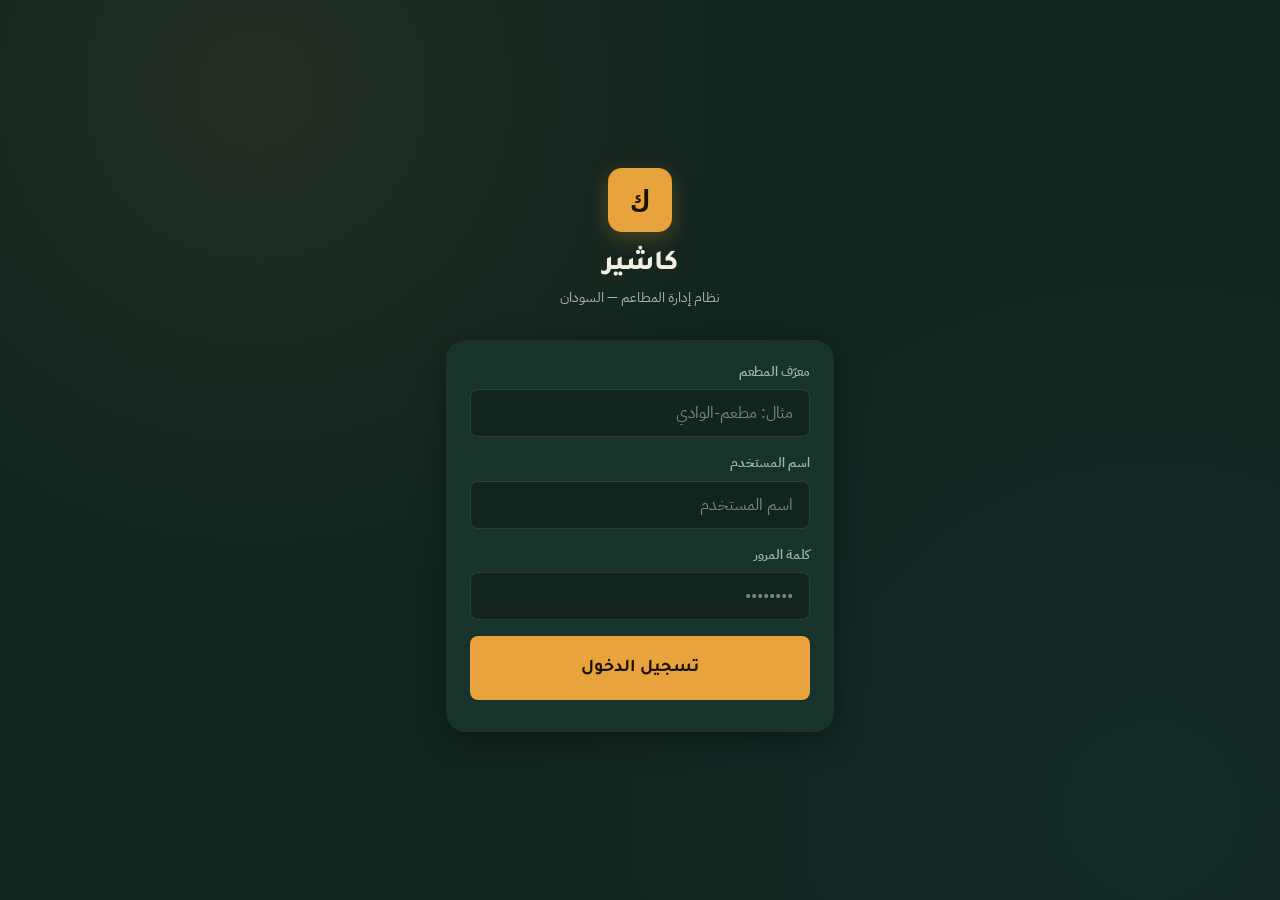
<file: index.html>
<!DOCTYPE html>
<html lang="ar" dir="rtl">
<head>
    <meta charset="UTF-8">
    <meta name="viewport" content="width=device-width, initial-scale=1, maximum-scale=1, viewport-fit=cover">
    <meta name="theme-color" content="#12241F">
    <title>كاشير — تسجيل الدخول</title>
    <link rel="manifest" href="/manifest.json">
    <link rel="apple-touch-icon" href="/icons/icon-192.png">
    <meta name="apple-mobile-web-app-capable" content="yes">
    <meta name="apple-mobile-web-app-status-bar-style" content="black-translucent">
    <link rel="stylesheet" href="/styles.css">
</head>
<body>
    <div class="app-shell">
        <main class="login-page">
            <div class="container">

                <!-- العلامة -->
                <div class="login-brand">
                    <div class="login-brand__mark" aria-hidden="true">ك</div>
                    <h1 class="login-brand__title">كاشير</h1>
                    <p class="login-brand__subtitle">نظام إدارة المطاعم — السودان</p>
                </div>

                <!-- بطاقة الدخول -->
                <div class="card login-card">
                    <!-- العنصر المميز: حافة مسننة تحاكي قصّ إيصال الطابعة -->
                    <div class="receipt-edge receipt-edge--top" aria-hidden="true"></div>

                    <div class="card__body login-card__printhead">

                        <!-- تبويب: دخول مطعم / دخول مدير المنصة — مخفي افتراضيًا،
                             يظهر فقط عند فتح الرابط مع ?admin (وصول خاص لمدير
                             المنصة، غير معروض في واجهة التطبيق العادية المخصصة
                             لأصحاب المطاعم والكاشيرية) -->
                        <div class="tabs" role="tablist" aria-label="نوع الدخول" id="login-mode-tabs" style="display:none;">
                            <button type="button" class="tabs__btn is-active" id="tab-restaurant" role="tab" aria-selected="true">
                                دخول مطعم
                            </button>
                            <button type="button" class="tabs__btn" id="tab-super-admin" role="tab" aria-selected="false">
                                مدير المنصة
                            </button>
                        </div>

                        <div id="alert-box" class="alert" role="alert"></div>

                        <form id="login-form" novalidate>
                            <div class="field" id="field-restaurant-slug">
                                <label class="field__label" for="restaurant-slug">معرّف المطعم</label>
                                <input
                                    class="field__input"
                                    type="text"
                                    id="restaurant-slug"
                                    name="restaurantSlug"
                                    placeholder="مثال: مطعم-الوادي"
                                    autocomplete="off"
                                    autocapitalize="off"
                                    spellcheck="false"
                                >
                            </div>

                            <div class="field">
                                <label class="field__label" for="username">اسم المستخدم</label>
                                <input
                                    class="field__input"
                                    type="text"
                                    id="username"
                                    name="username"
                                    placeholder="اسم المستخدم"
                                    autocomplete="username"
                                    autocapitalize="off"
                                    spellcheck="false"
                                    required
                                >
                            </div>

                            <div class="field">
                                <label class="field__label" for="password">كلمة المرور</label>
                                <input
                                    class="field__input"
                                    type="password"
                                    id="password"
                                    name="password"
                                    placeholder="••••••••"
                                    autocomplete="current-password"
                                    required
                                >
                            </div>

                            <button type="submit" class="btn btn--primary btn--lg" id="login-submit">
                                <span class="spinner" aria-hidden="true"></span>
                                <span class="btn__label">تسجيل الدخول</span>
                            </button>
                        </form>

                    </div>
                </div>

                <p class="login-footer-link" id="admin-setup-link" style="display:none;">
                    أول مرة تشغّل النظام؟
                    <button type="button" id="open-setup">إعداد حساب مدير المنصة</button>
                </p>

            </div>
        </main>
    </div>

    <!-- ============================================================
         نافذة الإعداد الأول (Setup) — تظهر فقط عند الحاجة، ومخفية افتراضيًا
         ============================================================ -->
    <div class="app-shell" id="setup-overlay" style="display:none; position:fixed; inset:0; background:rgba(18,36,31,0.92); z-index:50; align-items:center; justify-content:center; padding: var(--space-4);">
        <div class="container">
            <div class="card">
                <div class="card__body">
                    <h2 style="font-size:20px; margin-bottom: var(--space-2);">إعداد أول حساب مدير</h2>
                    <p style="color:var(--color-text-muted); font-size:14px; margin-bottom: var(--space-5);">
                        يعمل هذا مرة واحدة فقط عند أول تشغيل للنظام.
                    </p>

                    <div id="setup-alert-box" class="alert" role="alert"></div>

                    <form id="setup-form" novalidate>
                        <div class="field">
                            <label class="field__label" for="setup-username">اسم المستخدم</label>
                            <input class="field__input" type="text" id="setup-username" required autocomplete="off" autocapitalize="off" spellcheck="false">
                        </div>
                        <div class="field">
                            <label class="field__label" for="setup-password">كلمة المرور (8 أحرف على الأقل)</label>
                            <input class="field__input" type="password" id="setup-password" required autocomplete="new-password">
                        </div>

                        <button type="submit" class="btn btn--primary btn--lg" id="setup-submit">
                            <span class="spinner" aria-hidden="true"></span>
                            <span class="btn__label">إنشاء الحساب</span>
                        </button>
                        <button type="button" class="btn btn--ghost" id="setup-cancel" style="margin-top: var(--space-3);">
                            إلغاء
                        </button>
                    </form>
                </div>
            </div>
        </div>
    </div>

    <script src="/app.js"></script>
    <script>
        (function () {
            const tabRestaurant   = document.getElementById("tab-restaurant");
            const tabSuperAdmin   = document.getElementById("tab-super-admin");
            const loginModeTabs   = document.getElementById("login-mode-tabs");
            const fieldSlug       = document.getElementById("field-restaurant-slug");
            const slugInput       = document.getElementById("restaurant-slug");

            const loginForm       = document.getElementById("login-form");
            const loginSubmit     = document.getElementById("login-submit");
            const alertBox        = document.getElementById("alert-box");

            const usernameInput   = document.getElementById("username");
            const passwordInput   = document.getElementById("password");

            const adminSetupLink  = document.getElementById("admin-setup-link");
            const openSetupBtn    = document.getElementById("open-setup");
            const setupOverlay    = document.getElementById("setup-overlay");
            const setupForm       = document.getElementById("setup-form");
            const setupSubmit     = document.getElementById("setup-submit");
            const setupAlertBox   = document.getElementById("setup-alert-box");
            const setupCancelBtn  = document.getElementById("setup-cancel");

            // وصول مدير المنصة مخفي تمامًا من الواجهة العادية للتطبيق (المخصصة
            // لأصحاب المطاعم والكاشيرية فقط) — يظهر تبويبه ورابط الإعداد الأول
            // فقط عند فتح الرابط صراحة مع ?admin (مثال: /?admin)، وليس أبدًا
            // من الاستخدام العادي للتطبيق المثبَّت على الشاشة الرئيسية.
            const isAdminAccess = new URLSearchParams(window.location.search).has("admin");
            if (isAdminAccess) {
                loginModeTabs.style.display = "flex";
                adminSetupLink.style.display = "block";
            }

            let mode = "restaurant"; // أو "super-admin"

            // ---------------- تبديل التبويبات ----------------
            function setMode(newMode) {
                // لا يمكن التحول لوضع مدير المنصة إلا عبر وصول ?admin الخاص
                if (newMode === "super-admin" && !isAdminAccess) return;

                mode = newMode;
                const isRestaurant = mode === "restaurant";

                tabRestaurant.classList.toggle("is-active", isRestaurant);
                tabRestaurant.setAttribute("aria-selected", String(isRestaurant));
                tabSuperAdmin.classList.toggle("is-active", !isRestaurant);
                tabSuperAdmin.setAttribute("aria-selected", String(!isRestaurant));

                fieldSlug.style.display = isRestaurant ? "block" : "none";
                slugInput.required = isRestaurant;

                hideAlert(alertBox);
            }

            tabRestaurant.addEventListener("click", () => setMode("restaurant"));
            tabSuperAdmin.addEventListener("click", () => setMode("super-admin"));

            // ---------------- إرسال نموذج الدخول ----------------
            loginForm.addEventListener("submit", async function (e) {
                e.preventDefault();
                hideAlert(alertBox);

                const username = usernameInput.value.trim();
                const password = passwordInput.value;
                const restaurantSlug = mode === "restaurant" ? slugInput.value.trim() : undefined;

                if (!username || !password) {
                    showAlert(alertBox, "الرجاء إدخال اسم المستخدم وكلمة المرور");
                    return;
                }
                if (mode === "restaurant" && !restaurantSlug) {
                    showAlert(alertBox, "الرجاء إدخال معرّف المطعم");
                    return;
                }

                setButtonLoading(loginSubmit, true);

                const result = await apiRequest("/auth/login", {
                    method: "POST",
                    body: { username, password, restaurantSlug },
                });

                setButtonLoading(loginSubmit, false);

                if (!result.ok) {
                    const message = (result.data && result.data.error) || "تعذّر تسجيل الدخول";
                    showAlert(alertBox, message);
                    return;
                }

                // تخزين بيانات عرض بسيطة (اسم المستخدم/الدور) لاستخدامها في
                // رأس الصفحات التالية فقط — ليست بيانات جلسة حساسة، فالجلسة
                // الفعلية محفوظة في Cookie بخاصية HttpOnly ولا تُقرأ من هنا إطلاقًا.
                try {
                    sessionStorage.setItem("cashier_display_username", result.data.user.username);
                    sessionStorage.setItem("cashier_display_role", result.data.user.role);
                } catch (e) { /* يُتجاهل إن كان sessionStorage غير متاح */ }

                redirectByRole(result.data.user.role);
            });

            // ---------------- نافذة الإعداد الأول ----------------
            openSetupBtn.addEventListener("click", () => {
                setupOverlay.style.display = "flex";
            });
            setupCancelBtn.addEventListener("click", () => {
                setupOverlay.style.display = "none";
                hideAlert(setupAlertBox);
            });

            setupForm.addEventListener("submit", async function (e) {
                e.preventDefault();
                hideAlert(setupAlertBox);

                const username = document.getElementById("setup-username").value.trim();
                const password = document.getElementById("setup-password").value;

                if (!username || !password) {
                    showAlert(setupAlertBox, "جميع الحقول مطلوبة");
                    return;
                }
                if (password.length < 8) {
                    showAlert(setupAlertBox, "كلمة المرور يجب ألا تقل عن 8 أحرف");
                    return;
                }

                setButtonLoading(setupSubmit, true);

                const result = await apiRequest("/auth/setup", {
                    method: "POST",
                    body: { username, password },
                });

                setButtonLoading(setupSubmit, false);

                if (!result.ok) {
                    const message = (result.data && result.data.error) || "تعذّر إنشاء الحساب";
                    showAlert(setupAlertBox, message);
                    return;
                }

                showAlert(setupAlertBox, "تم إنشاء الحساب بنجاح، يمكنك تسجيل الدخول الآن", "success");
                setTimeout(() => {
                    setupOverlay.style.display = "none";
                    setMode("super-admin");
                    document.getElementById("username").value = username;
                    document.getElementById("password").focus();
                }, 1200);
            });
        })();
    </script>
</body>
</html>
</file>
<file: styles.css>
/* ============================================================================
   styles.css — كاشير (cashier)
   نظام تصميم مشترك لكل صفحات المشروع (index / cashier / dashboard / admin)
   RTL | عربي | Mobile-First | Touch-First
   ============================================================================ */

@import url('https://fonts.googleapis.com/css2?family=Tajawal:wght@500;700;800&family=IBM+Plex+Sans+Arabic:wght@400;500;600&family=IBM+Plex+Mono:wght@500;600&display=swap');

/* ----------------------------------------------------------------------------
   Design Tokens
   ---------------------------------------------------------------------------- */
:root {
    /* ألوان — مستوحاة من إيصال الطباعة الحرارية وليل النيل */
    --color-bg:            #12241F;   /* تيل داكن قريب من الأسود، لا أسود خالص */
    --color-bg-elevated:   #17332B;   /* سطح البطاقات */
    --color-bg-elevated-2: #1D3D33;   /* سطح أعلى (hover/active) */
    --color-border:        rgba(243, 238, 223, 0.12);
    --color-border-strong: rgba(243, 238, 223, 0.24);

    --color-text:          #F3EEDF;   /* لون ورق الإيصال الدافئ */
    --color-text-muted:    #9FB6AC;
    --color-text-faint:    #6E8981;

    --color-accent:        #E8A33D;   /* كركمي/زعفراني — بهارات سودانية */
    --color-accent-strong: #F4B942;
    --color-accent-text:   #1A1305;   /* نص فوق لون التمييز */

    --color-success:       #6FA287;
    --color-success-bg:    rgba(111, 162, 135, 0.14);
    --color-danger:        #E0644E;
    --color-danger-bg:     rgba(224, 100, 78, 0.14);
    --color-cash:          #6FA287;   /* لون ثابت لطريقة الدفع كاش */
    --color-bankk:         #4FA6D8;   /* لون ثابت لطريقة الدفع بنكك */

    /* الطباعة */
    --font-display: 'Tajawal', 'Segoe UI', sans-serif;
    --font-body:    'IBM Plex Sans Arabic', 'Segoe UI', sans-serif;
    --font-mono:    'IBM Plex Mono', ui-monospace, monospace;

    /* المسافات */
    --space-1: 4px;
    --space-2: 8px;
    --space-3: 12px;
    --space-4: 16px;
    --space-5: 24px;
    --space-6: 32px;
    --space-7: 48px;

    --radius-sm: 8px;
    --radius-md: 14px;
    --radius-lg: 20px;

    --shadow-card: 0 8px 30px rgba(0, 0, 0, 0.35);

    /* ارتفاعات لمس مريحة (Touch-First) */
    --tap-target-min: 48px;
    --tap-target-lg: 64px;
}

/* ----------------------------------------------------------------------------
   إعادة ضبط أساسية
   ---------------------------------------------------------------------------- */
* {
    box-sizing: border-box;
    margin: 0;
    padding: 0;
}

html {
    direction: rtl;
    -webkit-text-size-adjust: 100%;
}

body {
    font-family: var(--font-body);
    background: var(--color-bg);
    color: var(--color-text);
    min-height: 100vh;
    min-height: 100dvh;
    line-height: 1.5;
    -webkit-tap-highlight-color: transparent;
    overscroll-behavior-y: contain;
}

h1, h2, h3, h4 {
    font-family: var(--font-display);
    font-weight: 800;
    line-height: 1.25;
}

button {
    font-family: inherit;
    cursor: pointer;
    border: none;
    background: none;
    color: inherit;
}

input, select, textarea {
    font-family: inherit;
    font-size: inherit;
    color: inherit;
}

a {
    color: inherit;
    text-decoration: none;
}

::selection {
    background: var(--color-accent);
    color: var(--color-accent-text);
}

/* احترام تفضيل تقليل الحركة */
@media (prefers-reduced-motion: reduce) {
    *, *::before, *::after {
        animation-duration: 0.001ms !important;
        animation-iteration-count: 1 !important;
        transition-duration: 0.001ms !important;
    }
}

/* ----------------------------------------------------------------------------
   تنسيقات مشتركة عامة
   ---------------------------------------------------------------------------- */
.app-shell {
    min-height: 100vh;
    min-height: 100dvh;
    display: flex;
    flex-direction: column;
}

.container {
    width: 100%;
    max-width: 480px;
    margin: 0 auto;
    padding: 0 var(--space-4);
}

/* عنصر مميز: حافة مسننة تحاكي قصّ إيصال الطابعة الحرارية */
.receipt-edge {
    height: 14px;
    width: 100%;
    background:
        linear-gradient(135deg, var(--color-bg-elevated) 50%, transparent 50%) 0 0 / 16px 16px repeat-x,
        linear-gradient(-135deg, var(--color-bg-elevated) 50%, transparent 50%) 0 0 / 16px 16px repeat-x;
    background-position: 0 0, 8px 0;
}

.receipt-edge--top {
    transform: scaleY(-1);
}

/* خط متقطع يشبه نقاط الطباعة الحرارية */
.dot-divider {
    border: none;
    border-top: 2px dotted var(--color-border-strong);
    margin: var(--space-4) 0;
}

/* بطاقات */
.card {
    background: var(--color-bg-elevated);
    border-radius: var(--radius-lg);
    box-shadow: var(--shadow-card);
    overflow: hidden;
}

.card__body {
    padding: var(--space-6) var(--space-5);
}

/* حقول الإدخال */
.field {
    margin-bottom: var(--space-4);
}

.field__label {
    display: block;
    font-size: 13px;
    font-weight: 600;
    color: var(--color-text-muted);
    margin-bottom: var(--space-2);
}

.field__input {
    width: 100%;
    min-height: var(--tap-target-min);
    padding: 0 var(--space-4);
    background: var(--color-bg);
    border: 1.5px solid var(--color-border);
    border-radius: var(--radius-sm);
    color: var(--color-text);
    font-size: 16px; /* يمنع تكبير الصفحة تلقائيًا في iOS عند التركيز */
    transition: border-color 0.15s ease, background 0.15s ease;
}

.field__input::placeholder {
    color: var(--color-text-faint);
}

.field__input:focus {
    outline: none;
    border-color: var(--color-accent);
    background: var(--color-bg-elevated-2);
}

.field__input:focus-visible {
    outline: 2px solid var(--color-accent);
    outline-offset: 1px;
}

/* أزرار */
.btn {
    display: flex;
    align-items: center;
    justify-content: center;
    gap: var(--space-2);
    width: 100%;
    min-height: var(--tap-target-min);
    padding: 0 var(--space-5);
    border-radius: var(--radius-sm);
    font-family: var(--font-display);
    font-weight: 700;
    font-size: 16px;
    transition: transform 0.08s ease, filter 0.15s ease, opacity 0.15s ease;
    -webkit-user-select: none;
    user-select: none;
}

.btn:active {
    transform: scale(0.97);
}

.btn:focus-visible {
    outline: 2px solid var(--color-accent);
    outline-offset: 2px;
}

.btn--primary {
    background: var(--color-accent);
    color: var(--color-accent-text);
}

.btn--primary:hover {
    filter: brightness(1.06);
}

.btn--ghost {
    background: transparent;
    color: var(--color-text-muted);
    border: 1.5px solid var(--color-border);
}

.btn--ghost:hover {
    border-color: var(--color-border-strong);
    color: var(--color-text);
}

.btn--danger {
    background: var(--color-danger-bg);
    color: var(--color-danger);
}

.btn:disabled {
    opacity: 0.5;
    pointer-events: none;
}

.btn--lg {
    min-height: var(--tap-target-lg);
    font-size: 18px;
}

/* تبويبات (مثال: تسجيل دخول مطعم / مدير المنصة) */
.tabs {
    display: flex;
    background: var(--color-bg);
    border-radius: var(--radius-sm);
    padding: 4px;
    margin-bottom: var(--space-5);
    border: 1.5px solid var(--color-border);
}

.tabs__btn {
    flex: 1;
    min-height: 40px;
    border-radius: 6px;
    font-size: 14px;
    font-weight: 600;
    color: var(--color-text-muted);
    transition: background 0.15s ease, color 0.15s ease;
}

.tabs__btn.is-active {
    background: var(--color-accent);
    color: var(--color-accent-text);
}

/* رسائل الحالة (خطأ/نجاح) */
.alert {
    display: none;
    padding: var(--space-3) var(--space-4);
    border-radius: var(--radius-sm);
    font-size: 14px;
    font-weight: 500;
    margin-bottom: var(--space-4);
    animation: alert-in 0.2s ease;
}

.alert.is-visible {
    display: block;
}

.alert--danger {
    background: var(--color-danger-bg);
    color: var(--color-danger);
}

.alert--success {
    background: var(--color-success-bg);
    color: var(--color-success);
}

@keyframes alert-in {
    from { opacity: 0; transform: translateY(-4px); }
    to   { opacity: 1; transform: translateY(0); }
}

/* شارات الأرقام/المبالغ (نمط الإيصال) */
.mono {
    font-family: var(--font-mono);
    font-variant-numeric: tabular-nums;
}

/* مؤشر تحميل بسيط داخل الأزرار */
.spinner {
    width: 18px;
    height: 18px;
    border-radius: 50%;
    border: 2.5px solid currentColor;
    border-left-color: transparent;
    animation: spin 0.7s linear infinite;
    display: none;
}

.is-loading .spinner {
    display: inline-block;
}

.is-loading .btn__label {
    opacity: 0.7;
}

@keyframes spin {
    to { transform: rotate(360deg); }
}

/* ----------------------------------------------------------------------------
   صفحة تسجيل الدخول (index.html)
   ---------------------------------------------------------------------------- */
.login-page {
    flex: 1;
    display: flex;
    flex-direction: column;
    align-items: center;
    justify-content: center;
    padding: var(--space-5) 0;
    background:
        radial-gradient(circle at 20% 10%, rgba(232, 163, 61, 0.08), transparent 40%),
        radial-gradient(circle at 90% 90%, rgba(79, 166, 216, 0.06), transparent 45%),
        var(--color-bg);
}

.login-brand {
    text-align: center;
    margin-bottom: var(--space-6);
}

.login-brand__mark {
    display: inline-flex;
    align-items: center;
    justify-content: center;
    width: 64px;
    height: 64px;
    border-radius: var(--radius-md);
    background: var(--color-accent);
    color: var(--color-accent-text);
    font-family: var(--font-mono);
    font-weight: 700;
    font-size: 28px;
    margin-bottom: var(--space-4);
    box-shadow: 0 6px 20px rgba(232, 163, 61, 0.25);
}

.login-brand__title {
    font-size: 28px;
    letter-spacing: -0.02em;
}

.login-brand__subtitle {
    font-size: 14px;
    color: var(--color-text-muted);
    margin-top: var(--space-1);
}

.login-card {
    width: 100%;
}

.login-card__printhead {
    background: var(--color-bg-elevated);
    padding-top: var(--space-2);
}

.login-footer-link {
    text-align: center;
    margin-top: var(--space-5);
    font-size: 13px;
    color: var(--color-text-faint);
}

.login-footer-link button {
    color: var(--color-accent);
    font-weight: 600;
}

/* ----------------------------------------------------------------------------
   شاشة الكاشير (cashier.html)
   ---------------------------------------------------------------------------- */

.shift-bar__live-summary {
    display: flex;
    align-items: center;
    gap: 10px;
    font-size: 12px;
    color: var(--color-text-muted);
    margin-top: 3px;
}

.shift-bar__live-summary .mono {
    color: var(--color-accent);
    font-weight: 600;
}

.shift-bar__actions-group {
    display: flex;
    align-items: center;
    gap: var(--space-2);
    flex-shrink: 0;
}

/* شارة طلبات محفوظة محليًا بانتظار الإرسال (Offline Orders Queue) —
   عنصر عرض فقط غير قابل للضغط، المزامنة تلقائية بحتة عند عودة الاتصال */
.offline-queue-badge {
    display: flex;
    align-items: center;
    gap: 4px;
    min-height: 40px;
    padding: 0 var(--space-3);
    border-radius: var(--radius-sm);
    background: rgba(224, 100, 78, 0.16);
    border: 1.5px solid var(--color-danger);
    color: var(--color-danger);
    font-family: var(--font-mono);
    font-weight: 700;
    font-size: 13px;
    animation: offline-badge-pulse 2s ease-in-out infinite;
    cursor: default;
    pointer-events: none;
    -webkit-user-select: none;
    user-select: none;
}

@keyframes offline-badge-pulse {
    0%, 100% { opacity: 1; }
    50% { opacity: 0.65; }
}

.close-preview-box {
    background: var(--color-bg);
    border: 1.5px solid var(--color-border);
    border-radius: var(--radius-md);
    padding: var(--space-4);
}

/* نافذة تأكيد عامة (بدل confirm() الافتراضي للمتصفح) — تُستخدم لأي إجراء
   تدميري (حذف صنف، إلخ) بنفس هوية النظام بدل التنبيه الرمادي الافتراضي */
.confirm-dialog {
    max-width: 380px;
}

.confirm-dialog__icon {
    font-size: 40px;
    margin: var(--space-2) 0 var(--space-3);
}

.confirm-dialog__message {
    font-size: 14px;
    color: var(--color-text-muted);
    margin-bottom: var(--space-5);
    line-height: 1.6;
}

/* شريط علوي ثابت: اسم المطعم + حالة الوردية + زر فتح/إغلاق */
.shift-bar {
    position: sticky;
    top: 0;
    z-index: 20;
    display: flex;
    align-items: center;
    justify-content: space-between;
    gap: var(--space-3);
    padding: var(--space-3) var(--space-4);
    background: var(--color-bg-elevated);
    border-bottom: 1px solid var(--color-border);
    padding-top: max(var(--space-3), env(safe-area-inset-top));
}

.shift-bar__info {
    display: flex;
    align-items: center;
    gap: var(--space-3);
    min-width: 0;
}

.shift-bar__name {
    font-family: var(--font-display);
    font-weight: 700;
    font-size: 15px;
    white-space: nowrap;
    overflow: hidden;
    text-overflow: ellipsis;
}

.shift-status {
    display: inline-flex;
    align-items: center;
    gap: 6px;
    font-size: 12px;
    font-weight: 600;
    padding: 4px 10px;
    border-radius: 999px;
    white-space: nowrap;
}

.shift-status--open {
    background: var(--color-success-bg);
    color: var(--color-success);
}

.shift-status--closed {
    background: var(--color-danger-bg);
    color: var(--color-danger);
}

.shift-status__dot {
    width: 7px;
    height: 7px;
    border-radius: 50%;
    background: currentColor;
}

.shift-bar__action {
    flex-shrink: 0;
    min-height: 40px;
    padding: 0 var(--space-4);
    border-radius: var(--radius-sm);
    font-size: 13px;
    font-weight: 700;
    font-family: var(--font-display);
}

.shift-bar__action--open {
    background: var(--color-accent);
    color: var(--color-accent-text);
}

.shift-bar__action--close {
    background: transparent;
    border: 1.5px solid var(--color-border-strong);
    color: var(--color-text-muted);
}

/* منطقة المحتوى الرئيسية لشاشة الكاشير */
.cashier-main {
    flex: 1;
    display: flex;
    flex-direction: column;
    padding-bottom: 96px; /* مساحة لشريط السلة السفلي الثابت */
}

/* رقائق التصنيفات القابلة للتمرير أفقيًا */
.category-scroll {
    display: flex;
    gap: var(--space-2);
    overflow-x: auto;
    padding: var(--space-3) var(--space-4);
    -webkit-overflow-scrolling: touch;
    scrollbar-width: none;
}

.category-scroll::-webkit-scrollbar {
    display: none;
}

.category-chip {
    flex-shrink: 0;
    min-height: 40px;
    padding: 0 var(--space-4);
    border-radius: 999px;
    font-size: 14px;
    font-weight: 600;
    background: var(--color-bg-elevated);
    border: 1.5px solid var(--color-border);
    color: var(--color-text-muted);
    white-space: nowrap;
    transition: background 0.15s ease, color 0.15s ease, border-color 0.15s ease;
}

.category-chip.is-active {
    background: var(--color-accent);
    border-color: var(--color-accent);
    color: var(--color-accent-text);
}

/* شبكة أصناف المنيو */
.menu-grid {
    display: grid;
    grid-template-columns: repeat(2, 1fr);
    gap: var(--space-3);
    padding: 0 var(--space-4) var(--space-4);
}

@media (min-width: 480px) {
    .menu-grid {
        grid-template-columns: repeat(3, 1fr);
    }
}

.menu-item {
    position: relative;
    display: flex;
    flex-direction: column;
    justify-content: space-between;
    min-height: 92px;
    padding: var(--space-3);
    background: var(--color-bg-elevated);
    border: 1.5px solid var(--color-border);
    border-radius: var(--radius-md);
    text-align: right;
    transition: transform 0.08s ease, border-color 0.15s ease, background 0.15s ease;
}

.menu-item:active {
    transform: scale(0.96);
    background: var(--color-bg-elevated-2);
}

.menu-item__name {
    font-weight: 600;
    font-size: 14px;
    line-height: 1.35;
}

.menu-item__price {
    font-family: var(--font-mono);
    font-size: 14px;
    color: var(--color-accent);
    font-weight: 600;
    margin-top: var(--space-2);
}

.menu-item__qty-badge {
    position: absolute;
    top: -8px;
    left: -8px;
    min-width: 24px;
    height: 24px;
    padding: 0 6px;
    border-radius: 999px;
    background: var(--color-accent);
    color: var(--color-accent-text);
    font-family: var(--font-mono);
    font-weight: 700;
    font-size: 13px;
    display: none;
    align-items: center;
    justify-content: center;
}

.menu-item.has-qty .menu-item__qty-badge {
    display: flex;
}

.menu-item--unavailable {
    opacity: 0.4;
    pointer-events: none;
}

.empty-state {
    text-align: center;
    padding: var(--space-7) var(--space-4);
    color: var(--color-text-faint);
    font-size: 14px;
}

/* شريط السلة السفلي الثابت */
.cart-bar {
    position: fixed;
    bottom: 0;
    left: 0;
    right: 0;
    z-index: 30;
    padding: var(--space-3) var(--space-4);
    padding-bottom: max(var(--space-3), env(safe-area-inset-bottom));
    background: var(--color-bg-elevated);
    border-top: 1px solid var(--color-border);
    display: none;
    align-items: center;
    justify-content: space-between;
    gap: var(--space-3);
    box-shadow: 0 -8px 24px rgba(0,0,0,0.3);
}

.cart-bar.is-visible {
    display: flex;
}

.cart-bar__summary {
    display: flex;
    flex-direction: column;
    gap: 2px;
}

.cart-bar__count {
    font-size: 12px;
    color: var(--color-text-muted);
}

.cart-bar__total {
    font-family: var(--font-mono);
    font-size: 18px;
    font-weight: 700;
    color: var(--color-accent);
}

.cart-bar__btn {
    min-height: 48px;
    padding: 0 var(--space-6);
    border-radius: var(--radius-sm);
    background: var(--color-accent);
    color: var(--color-accent-text);
    font-family: var(--font-display);
    font-weight: 700;
    font-size: 15px;
}

/* أوراق سفلية منزلقة (Bottom Sheets): السلة / الدفع / فتح-إغلاق الوردية */
.sheet-overlay {
    position: fixed;
    inset: 0;
    z-index: 40;
    background: rgba(10, 20, 17, 0.7);
    display: none;
    align-items: flex-end;
    justify-content: center;
}

.sheet-overlay.is-visible {
    display: flex;
}

.sheet {
    width: 100%;
    max-width: 480px;
    max-height: 88vh;
    overflow-y: auto;
    background: var(--color-bg-elevated);
    border-radius: 22px 22px 0 0;
    padding: var(--space-2) var(--space-5) var(--space-6);
    padding-bottom: max(var(--space-6), env(safe-area-inset-bottom));
}

.sheet__handle {
    width: 40px;
    height: 4px;
    border-radius: 2px;
    background: var(--color-border-strong);
    margin: var(--space-3) auto var(--space-4);
}

.sheet__title {
    font-size: 18px;
    margin-bottom: var(--space-4);
}

/* صفوف عناصر السلة */
.cart-row {
    display: flex;
    align-items: center;
    justify-content: space-between;
    gap: var(--space-3);
    padding: var(--space-3) 0;
    border-bottom: 1px solid var(--color-border);
}

.cart-row__info {
    flex: 1;
    min-width: 0;
}

.cart-row__name {
    font-weight: 600;
    font-size: 14px;
}

.cart-row__notes {
    font-size: 12px;
    color: var(--color-text-faint);
    margin-top: 2px;
}

.cart-row__unit-price {
    font-family: var(--font-mono);
    font-size: 12px;
    color: var(--color-text-muted);
    margin-top: 2px;
}

.qty-stepper {
    display: flex;
    align-items: center;
    gap: var(--space-2);
    flex-shrink: 0;
}

.qty-stepper__btn {
    width: 32px;
    height: 32px;
    border-radius: 8px;
    background: var(--color-bg);
    border: 1.5px solid var(--color-border);
    font-size: 18px;
    font-weight: 700;
    display: flex;
    align-items: center;
    justify-content: center;
}

.qty-stepper__value {
    min-width: 22px;
    text-align: center;
    font-family: var(--font-mono);
    font-weight: 600;
}

.cart-row__subtotal {
    font-family: var(--font-mono);
    font-weight: 600;
    font-size: 14px;
    min-width: 70px;
    text-align: left;
}

.cart-total-row {
    display: flex;
    align-items: center;
    justify-content: space-between;
    padding: var(--space-4) 0 var(--space-2);
    font-family: var(--font-display);
    font-size: 17px;
    font-weight: 700;
}

.cart-total-row__amount {
    font-family: var(--font-mono);
    color: var(--color-accent);
}

/* أزرار طريقة الدفع */
.payment-methods {
    display: grid;
    grid-template-columns: 1fr 1fr;
    gap: var(--space-3);
    margin: var(--space-4) 0;
}

.payment-method-btn {
    display: flex;
    flex-direction: column;
    align-items: center;
    justify-content: center;
    gap: var(--space-2);
    min-height: 84px;
    border-radius: var(--radius-md);
    border: 2px solid var(--color-border);
    background: var(--color-bg);
    font-family: var(--font-display);
    font-weight: 700;
    font-size: 15px;
    color: var(--color-text-muted);
}

.payment-method-btn__icon {
    font-size: 26px;
}

.payment-method-btn.is-selected[data-method="CASH"] {
    border-color: var(--color-cash);
    color: var(--color-cash);
    background: rgba(111, 162, 135, 0.1);
}

.payment-method-btn.is-selected[data-method="BANKK"] {
    border-color: var(--color-bankk);
    color: var(--color-bankk);
    background: rgba(79, 166, 216, 0.1);
}

/* حقل تفاصيل بنكك */
.bankk-details {
    display: none;
}

.bankk-details.is-visible {
    display: block;
}

.photo-capture-btn {
    display: flex;
    align-items: center;
    justify-content: center;
    gap: var(--space-2);
    min-height: var(--tap-target-min);
    border-radius: var(--radius-sm);
    border: 1.5px dashed var(--color-border-strong);
    color: var(--color-text-muted);
    font-size: 14px;
    font-weight: 600;
    width: 100%;
}

.photo-capture-btn.has-photo {
    border-style: solid;
    border-color: var(--color-success);
    color: var(--color-success);
}

.photo-preview {
    width: 100%;
    max-height: 160px;
    object-fit: contain;
    border-radius: var(--radius-sm);
    margin-top: var(--space-3);
    display: none;
}

.photo-preview.is-visible {
    display: block;
}

/* شبكة الأرقام لفتح/إغلاق الوردية */
.amount-display {
    text-align: center;
    padding: var(--space-5) 0;
}

.amount-display__value {
    font-family: var(--font-mono);
    font-size: 36px;
    font-weight: 700;
    color: var(--color-accent);
}

.amount-display__label {
    font-size: 13px;
    color: var(--color-text-muted);
    margin-top: var(--space-1);
}

/* ملخص إغلاق الوردية */
.close-summary-row {
    display: flex;
    justify-content: space-between;
    padding: var(--space-2) 0;
    font-size: 14px;
    color: var(--color-text-muted);
}

.close-summary-row__value {
    font-family: var(--font-mono);
    color: var(--color-text);
    font-weight: 600;
}

.close-summary-row--diff.is-negative .close-summary-row__value {
    color: var(--color-danger);
}

.close-summary-row--diff.is-positive .close-summary-row__value {
    color: var(--color-success);
}

/* ----------------------------------------------------------------------------
   إيصال الطباعة (Print) — يظهر فقط عند الطباعة، مخفي في الاستخدام العادي
   ---------------------------------------------------------------------------- */
.print-receipt {
    display: none;
}

@media print {
    body * {
        visibility: hidden;
    }
    .print-receipt, .print-receipt * {
        visibility: visible;
    }
    .print-receipt {
        display: block;
        position: absolute;
        top: 0;
        right: 0;
        width: 80mm;
        padding: 4mm;
        font-family: var(--font-mono);
        color: #000;
        background: #fff;
    }
    .print-receipt__center {
        text-align: center;
    }
    .print-receipt hr {
        border: none;
        border-top: 1px dashed #000;
        margin: 3mm 0;
    }
    .print-receipt table {
        width: 100%;
        border-collapse: collapse;
        font-size: 11px;
    }
    .print-receipt td {
        padding: 1mm 0;
    }
}

/* ----------------------------------------------------------------------------
   لوحة صاحب المطعم (dashboard.html)
   ---------------------------------------------------------------------------- */
.dash-section {
    padding-top: var(--space-4);
}

/* شبكة بطاقات الإحصائيات */
.stats-grid {
    display: grid;
    grid-template-columns: 1fr 1fr;
    gap: var(--space-3);
}

.stat-card {
    background: var(--color-bg-elevated);
    border: 1.5px solid var(--color-border);
    border-radius: var(--radius-md);
    padding: var(--space-4);
    display: flex;
    flex-direction: column;
    gap: var(--space-2);
}

.stat-card__label {
    font-size: 13px;
    color: var(--color-text-muted);
    font-weight: 600;
}

.stat-card__value {
    font-size: 22px;
    font-weight: 700;
    color: var(--color-text);
}

.stat-card--cash .stat-card__value {
    color: var(--color-cash);
}

.stat-card--bankk .stat-card__value {
    color: var(--color-bankk);
}

/* صفوف قوائم الإدارة (منيو / ورديات / بنكك) — نمط بطاقة أفقية */
.admin-row {
    display: flex;
    align-items: center;
    justify-content: space-between;
    gap: var(--space-3);
    padding: var(--space-3) var(--space-4);
    background: var(--color-bg-elevated);
    border: 1.5px solid var(--color-border);
    border-radius: var(--radius-md);
    margin-bottom: var(--space-3);
}

.admin-row__main {
    flex: 1;
    min-width: 0;
}

.admin-row__title {
    font-weight: 600;
    font-size: 14px;
}

.admin-row__subtitle {
    font-size: 12px;
    color: var(--color-text-muted);
    margin-top: 2px;
}

.admin-row__meta {
    font-family: var(--font-mono);
    font-size: 13px;
    color: var(--color-text-muted);
    text-align: left;
}

.admin-row__actions {
    display: flex;
    gap: var(--space-2);
    flex-shrink: 0;
}

.admin-row__icon-btn {
    width: 36px;
    height: 36px;
    border-radius: 8px;
    background: var(--color-bg);
    border: 1.5px solid var(--color-border);
    display: flex;
    align-items: center;
    justify-content: center;
    font-size: 15px;
}

/* زر أيقونة مع تسمية نصية توضيحية أسفله (تعديل/حالة الصنف/حذف) */
.icon-btn-labeled {
    display: flex;
    flex-direction: column;
    align-items: center;
    gap: 3px;
}

.icon-btn-labeled__text {
    font-size: 10px;
    font-weight: 600;
    color: var(--color-text-muted);
    white-space: nowrap;
}

/* شارة صغيرة (متوفر/نفد، كاش/بنكك، مفتوحة/مغلقة) */
.pill {
    display: inline-flex;
    align-items: center;
    gap: 4px;
    font-size: 11px;
    font-weight: 700;
    padding: 3px 8px;
    border-radius: 999px;
}

.pill--available {
    background: var(--color-success-bg);
    color: var(--color-success);
}

.pill--unavailable {
    background: var(--color-danger-bg);
    color: var(--color-danger);
}

.pill--cash {
    background: rgba(111, 162, 135, 0.14);
    color: var(--color-cash);
}

.pill--bankk {
    background: rgba(79, 166, 216, 0.14);
    color: var(--color-bankk);
}

/* ----------------------------------------------------------------------------
   لوحة مدير المنصة (admin.html)
   ---------------------------------------------------------------------------- */
.plan-badge {
    display: inline-flex;
    align-items: center;
    font-size: 10px;
    font-weight: 700;
    padding: 2px 8px;
    border-radius: 999px;
    background: rgba(232, 163, 61, 0.14);
    color: var(--color-accent);
    letter-spacing: 0.02em;
}

.role-badge {
    display: inline-flex;
    align-items: center;
    font-size: 10px;
    font-weight: 700;
    padding: 2px 8px;
    border-radius: 999px;
    background: var(--color-bg);
    border: 1px solid var(--color-border-strong);
    color: var(--color-text-muted);
}

/* ----------------------------------------------------------------------------
   استجابة للشاشات الأكبر (اختياري بسيط — التصميم أساسًا Mobile-First)
   ---------------------------------------------------------------------------- */
@media (min-width: 640px) {
    .container {
        max-width: 420px;
    }
}
</file>
